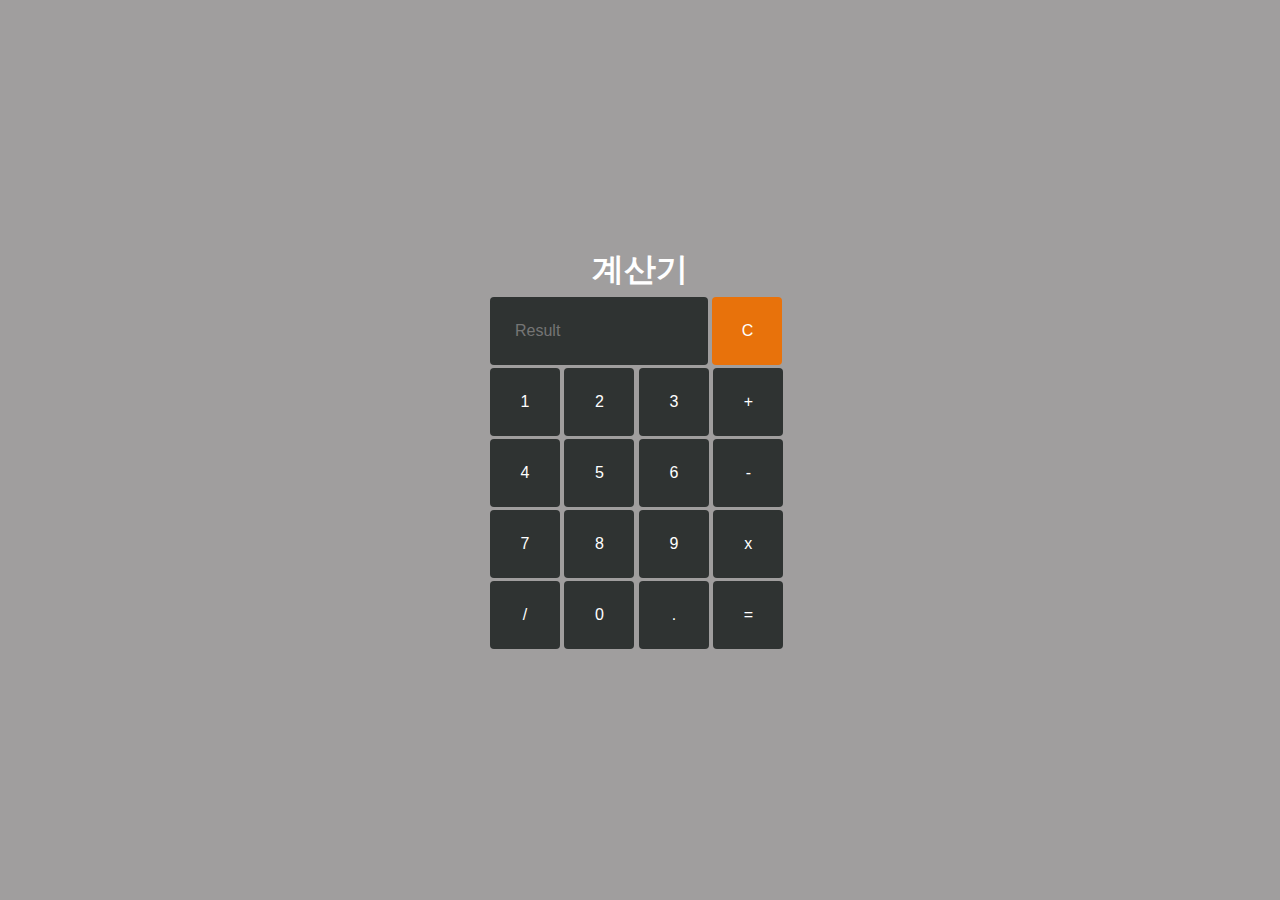
<file: Day10/index.html>
<!DOCTYPE html>
<html>
  <head>
    <title>Parcel Sandbox</title>
    <meta charset="UTF-8" />
    <link rel="stylesheet" href="src/styles.css" />
  </head>

  <body>
    <div class="wrapper">
      <div class="container">
        <h1>계산기</h1>

        <div class="first-row">
          <input
            type="text"
            name="result"
            class="result"
            id="result"
            value=""
            placeholder="Result"
            readonly
          />
          <input
            type="button"
            value="C"
            onclick="clearScreen()"
            class="clear"
          />
        </div>
        <div class="second-row">
          <input type="button" value="1" onclick="liveScreen(1)" id="one" />
          <input type="button" value="2" onclick="liveScreen(2)" id="two" />
          <input type="button" value="3" onclick="liveScreen(3)" id="three" />
          <input type="button" value="+" onclick="liveScreen('+')" />
        </div>
        <div class="third-row">
          <input type="button" value="4" onclick="liveScreen(4)" id="four" />
          <input type="button" value="5" onclick="liveScreen(5)" id="five" />
          <input type="button" value="6" onclick="liveScreen(6)" id="six" />
          <input type="button" value="-" onclick="liveScreen('-')" />
        </div>
        <div class="fourth-row">
          <input type="button" value="7" onclick="liveScreen(7)" id="seven" />
          <input type="button" value="8" onclick="liveScreen(8)" id="eight" />
          <input type="button" value="9" onclick="liveScreen(9)" id="nine" />
          <input type="button" value="x" onclick="liveScreen('*')" />
        </div>
        <div class="fifth-row">
          <input type="button" value="/" onclick="liveScreen('/')" />

          <input type="button" value="0" id="zero" onclick="liveScreen(0)" />
          <input
            type="button"
            value="."
            class="dot"
            onclick="liveScreen('.')"
          />
          <input
            type="button"
            value="="
            onclick="result.value = eval(result.value)"
          />
        </div>
      </div>
    </div>
    <script src="src/index.js"></script>
  </body>
</html>
</file>
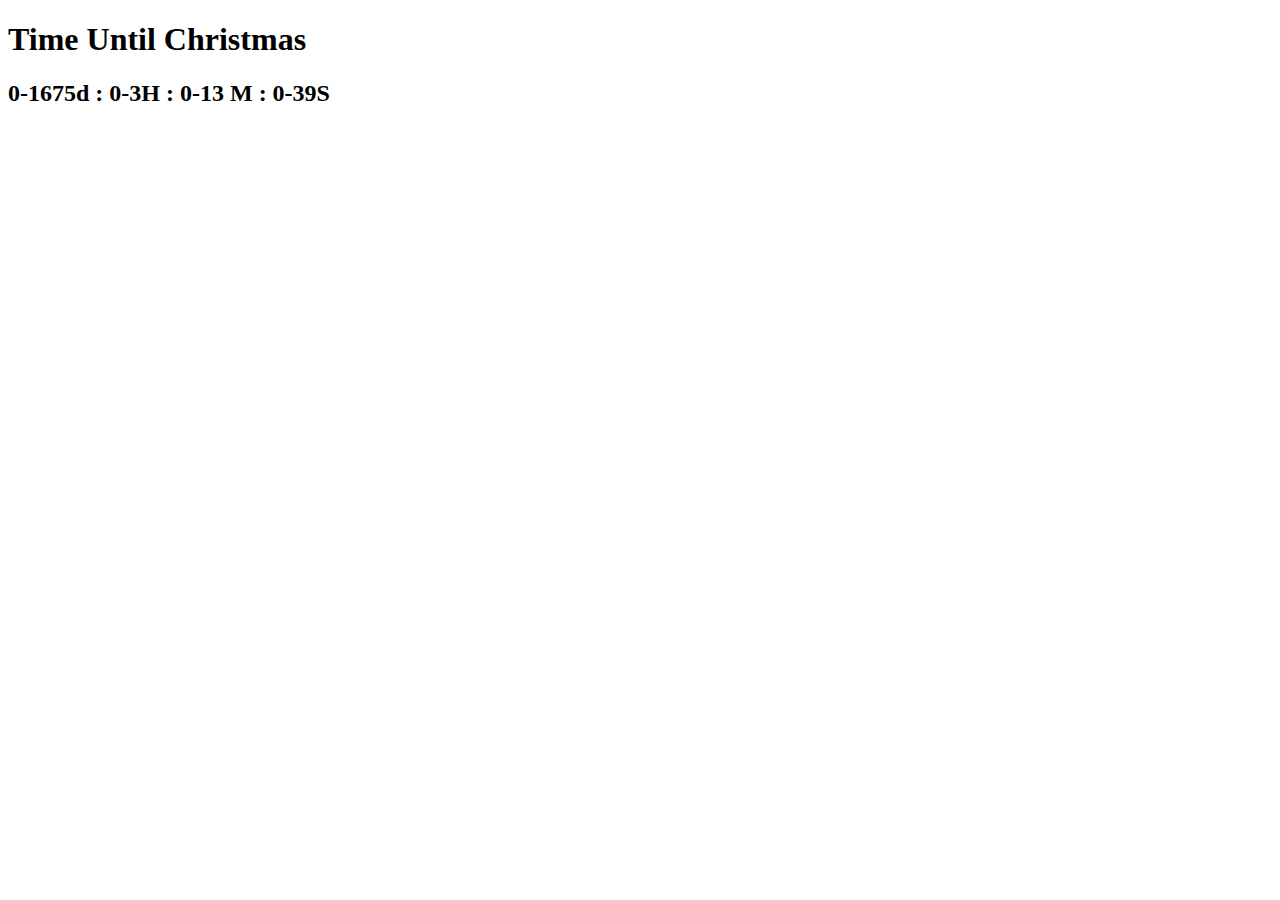
<file: Day5/index.html>
<!DOCTYPE html>
<html>
  <head>
    <title>Parcel Sandbox</title>
    <meta charset="UTF-8" />
  </head>

  <body>
    <h1>Time Until Christmas</h1>
    <div class="js-clock">
      <h2>00:00</h2>
    </div>
    <script src="src/index.js"></script>
  </body>
</html>
</file>
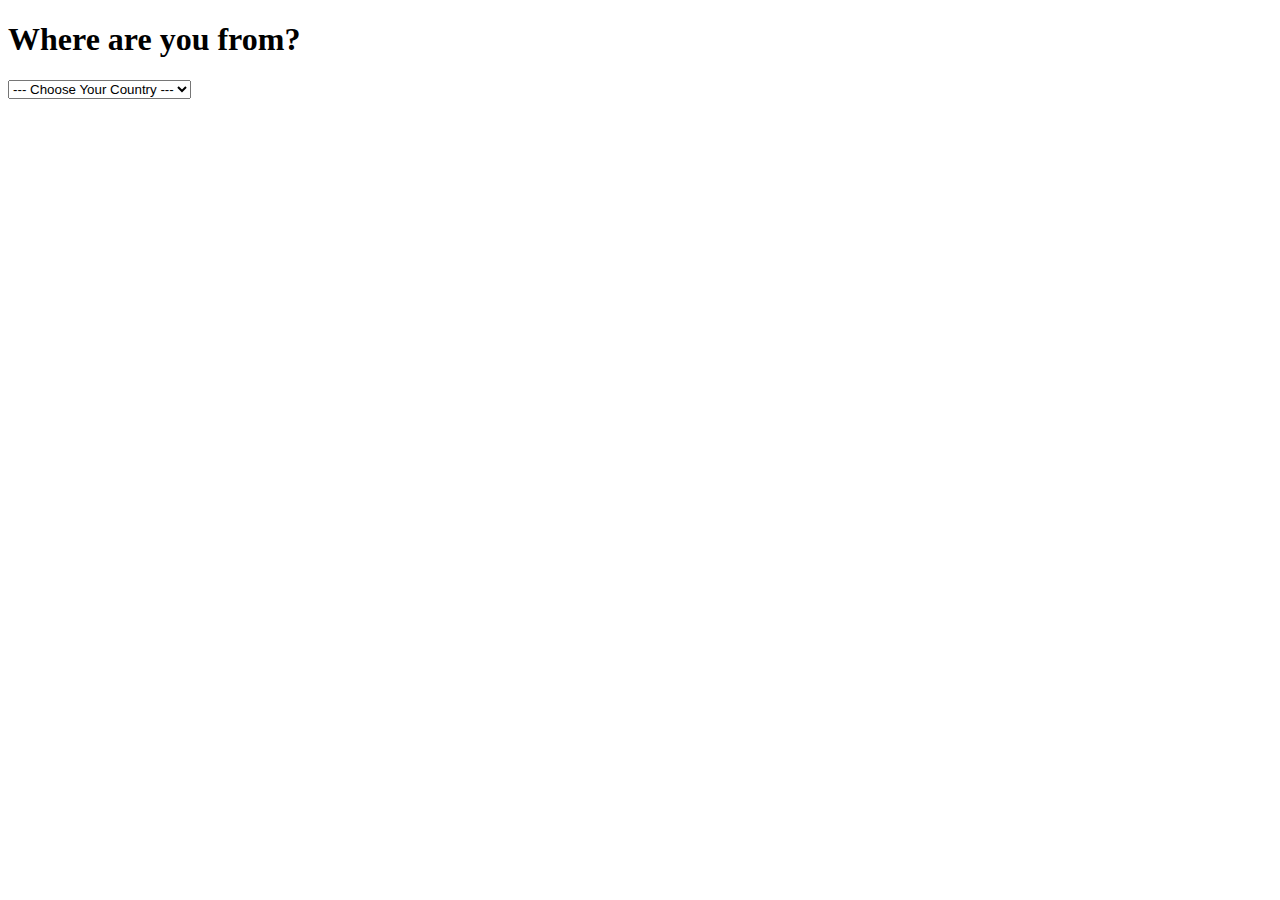
<file: Day6/index.html>
<!DOCTYPE html>
<html>
  <head>
    <title>Parcel Sandbox</title>
    <meta charset="UTF-8" />
  </head>
  <body>
    <h1>Where are you from?</h1>
    <select class="js-value" name="js-value">
      <option value="">--- Choose Your Country ---</option>
      <option value="KR">Korea</option>
      <option value="GR">Greece</option>
      <option value="TK">Turkey</option>
      <option value="FL">Finland</option>
    </select>
    <script src="src/index.js"></script>
  </body>
</html>
</file>
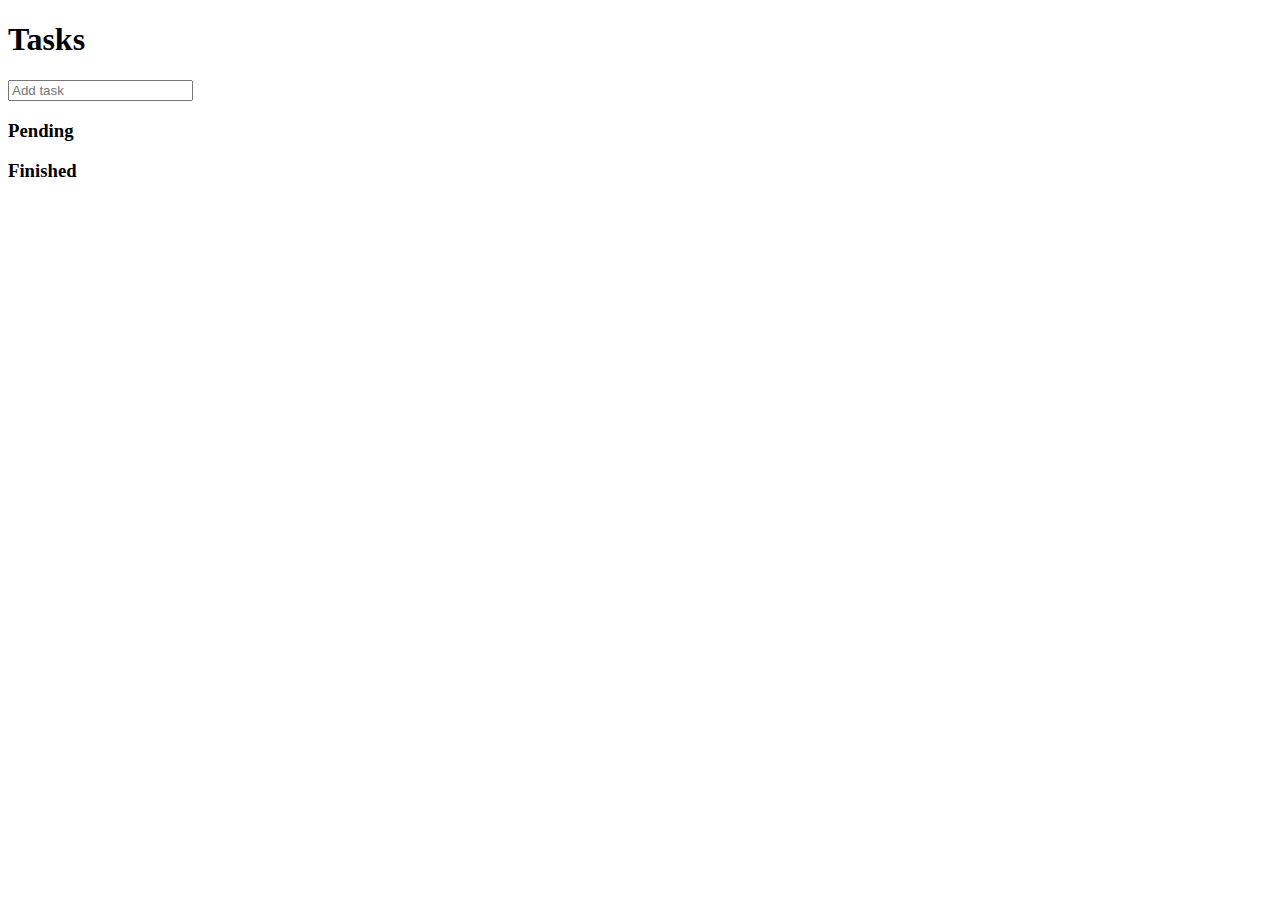
<file: Day7-8/index.html>
<!DOCTYPE html>
<html>
  <head>
    <title>Parcel Sandbox</title>
    <meta charset="UTF-8" />
  </head>

  <body>
    <h1>Tasks</h1>

    <form id="js-form">
      <input type="text" placeholder="Add task" />
    </form>

    <div>
      <h3>Pending</h3>
      <ul id="js-pending"></ul>
    </div>

    <div>
      <h3>Finished</h3>
      <ul id="js-finished"></ul>
    </div>

    <script src="src/index.js"></script>
  </body>
</html>
</file>
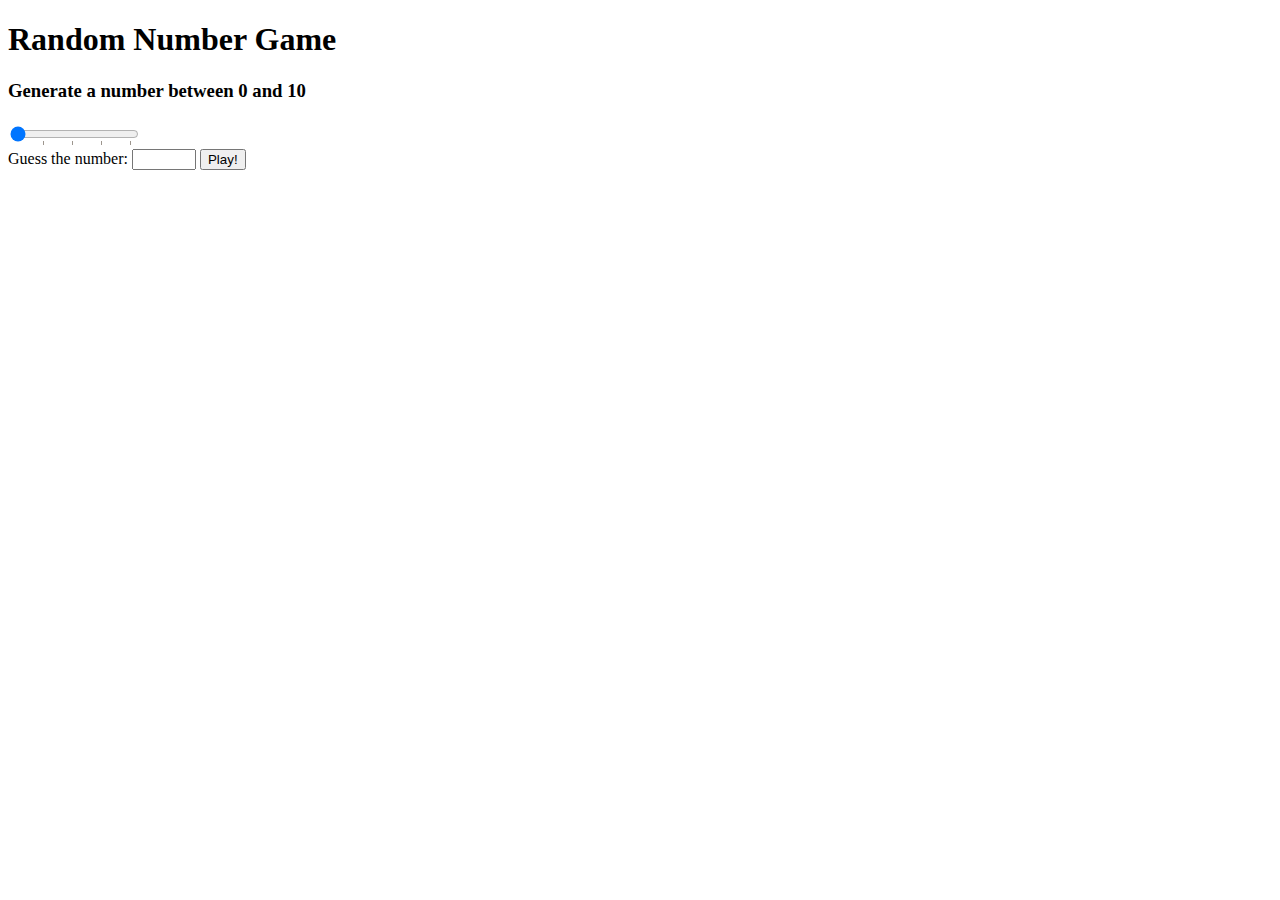
<file: Day9/index.html>
<!DOCTYPE html>
<html>
  <head>
    <title>Parcel Sandbox</title>
    <meta charset="UTF-8" />
  </head>

  <body>
    <h1>Random Number Game</h1>
    <div>
      <h3 class="js-title">Generate a number between 0 and <span>10</span></h3>
      <datalist id="number">
        <option value="50"></option>
        <option value="100"></option>
        <option value="150"></option>
        <option value="200"></option>
      </datalist>
      <input
        list="number"
        id="js-range"
        type="range"
        min="5"
        max="200"
        value="5"
        step="5"
      />
    </div>
    <form id="js-guess">
      <label>Guess the number:</label>
      <input type="number" max="200" min="5" />
      <button>Play!</button>
    </form>
    <div id="js-result">
      <span></span>
    </div>
    <script src="src/index.js"></script>
  </body>
</html>
</file>
<file: Day10/src/styles.css>
* {
  box-sizing: border-box;
  padding: 0;
  margin: 0;
  font-family: "Open Sans", sans-serif;
}

body {
  background-color: rgb(160, 158, 158);
  transition: 0.8s;
  -webkit-transition: 0.8s;
  -moz-transition: 0.8s;
  -ms-transition: 0.8s;
  -o-transition: 0.8s;
}
.wrapper {
  height: 100vh;
  width: 100%;
  display: flex;
  justify-content: center;
  flex-direction: column;
  align-items: center;
}

h1 {
  text-align: center;
  margin-bottom: 1.5%;
  color: #fff;
}
.container {
  width: 300px;
}
.result {
  width: 59.1%;
}
input {
  padding: 25px;
  color: rgb(255, 255, 255);
  font-size: 1em;
  cursor: pointer;
  width: 70px;
  background-color: rgb(47, 51, 50);
  border: none;
  outline: none;
  border-radius: 4px;
}

.first-row,
.second-row,
.third-row,
.fourth-row,
.fifth-row {
  margin-bottom: 3px;
}
input[type="text"] {
  background-color: rgb(47, 51, 50);
  width: 218px;
}
input[type="button"]:hover {
  background-color: rgb(160, 160, 160);
  color: #fff;
}
.clear {
  color: #fff;
  background-color: rgb(232, 114, 11);
}
button {
  border: none;
  background-color: rgb(39, 36, 36);
  padding: 8px;
  color: white;
  margin: 2px;
  cursor: pointer;
  outline: none;
  border-radius: 4px;
  font-size: 0.8em;
  font-weight: 200;
}

a {
  text-decoration: none;
  color: #fff;
  border: none;
  background-color: rgb(39, 36, 36);
  padding: 8px;
  color: white;
  margin: 2px;
  border-radius: 4px;
  font-size: 0.8em;
  font-weight: 200;
}
.bottom-buttons {
  display: flex;
  margin-left: -2.3px;
}
.fab {
  font-size: 1.1em;
}
</file>
